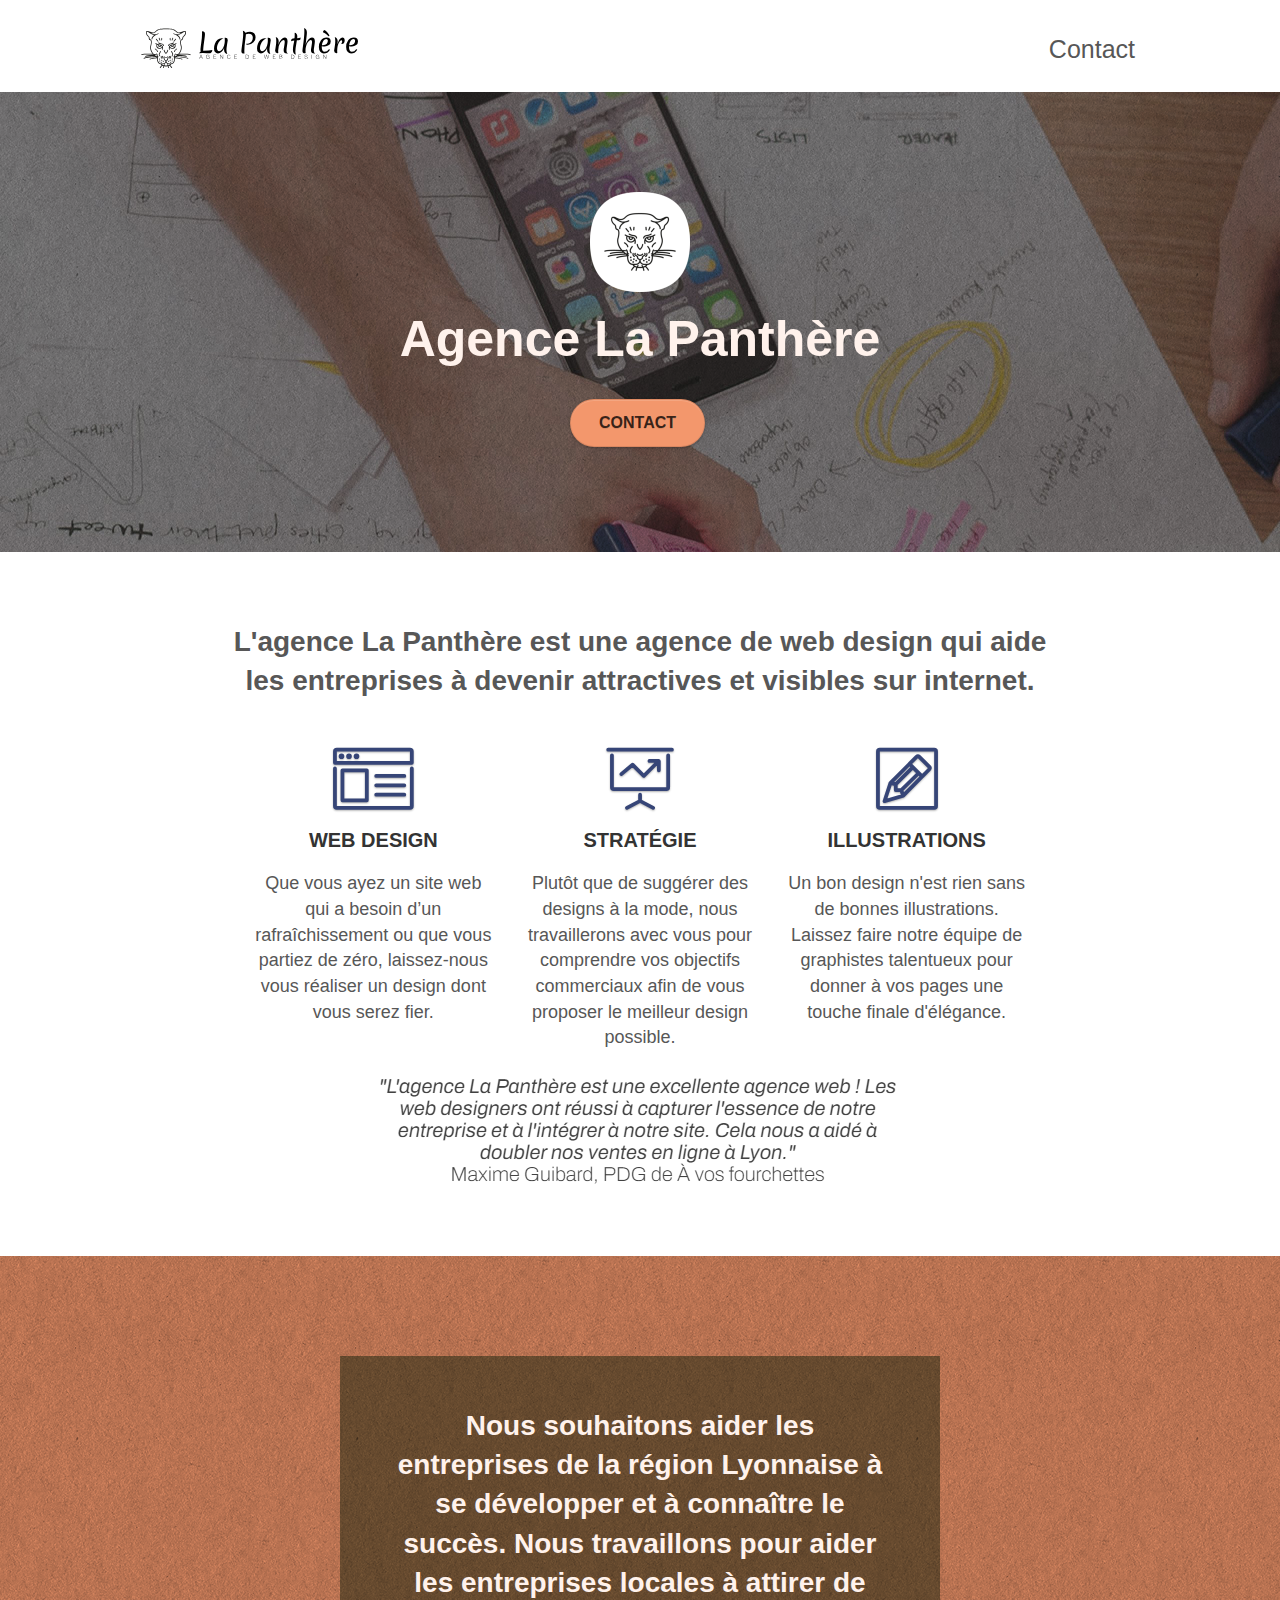
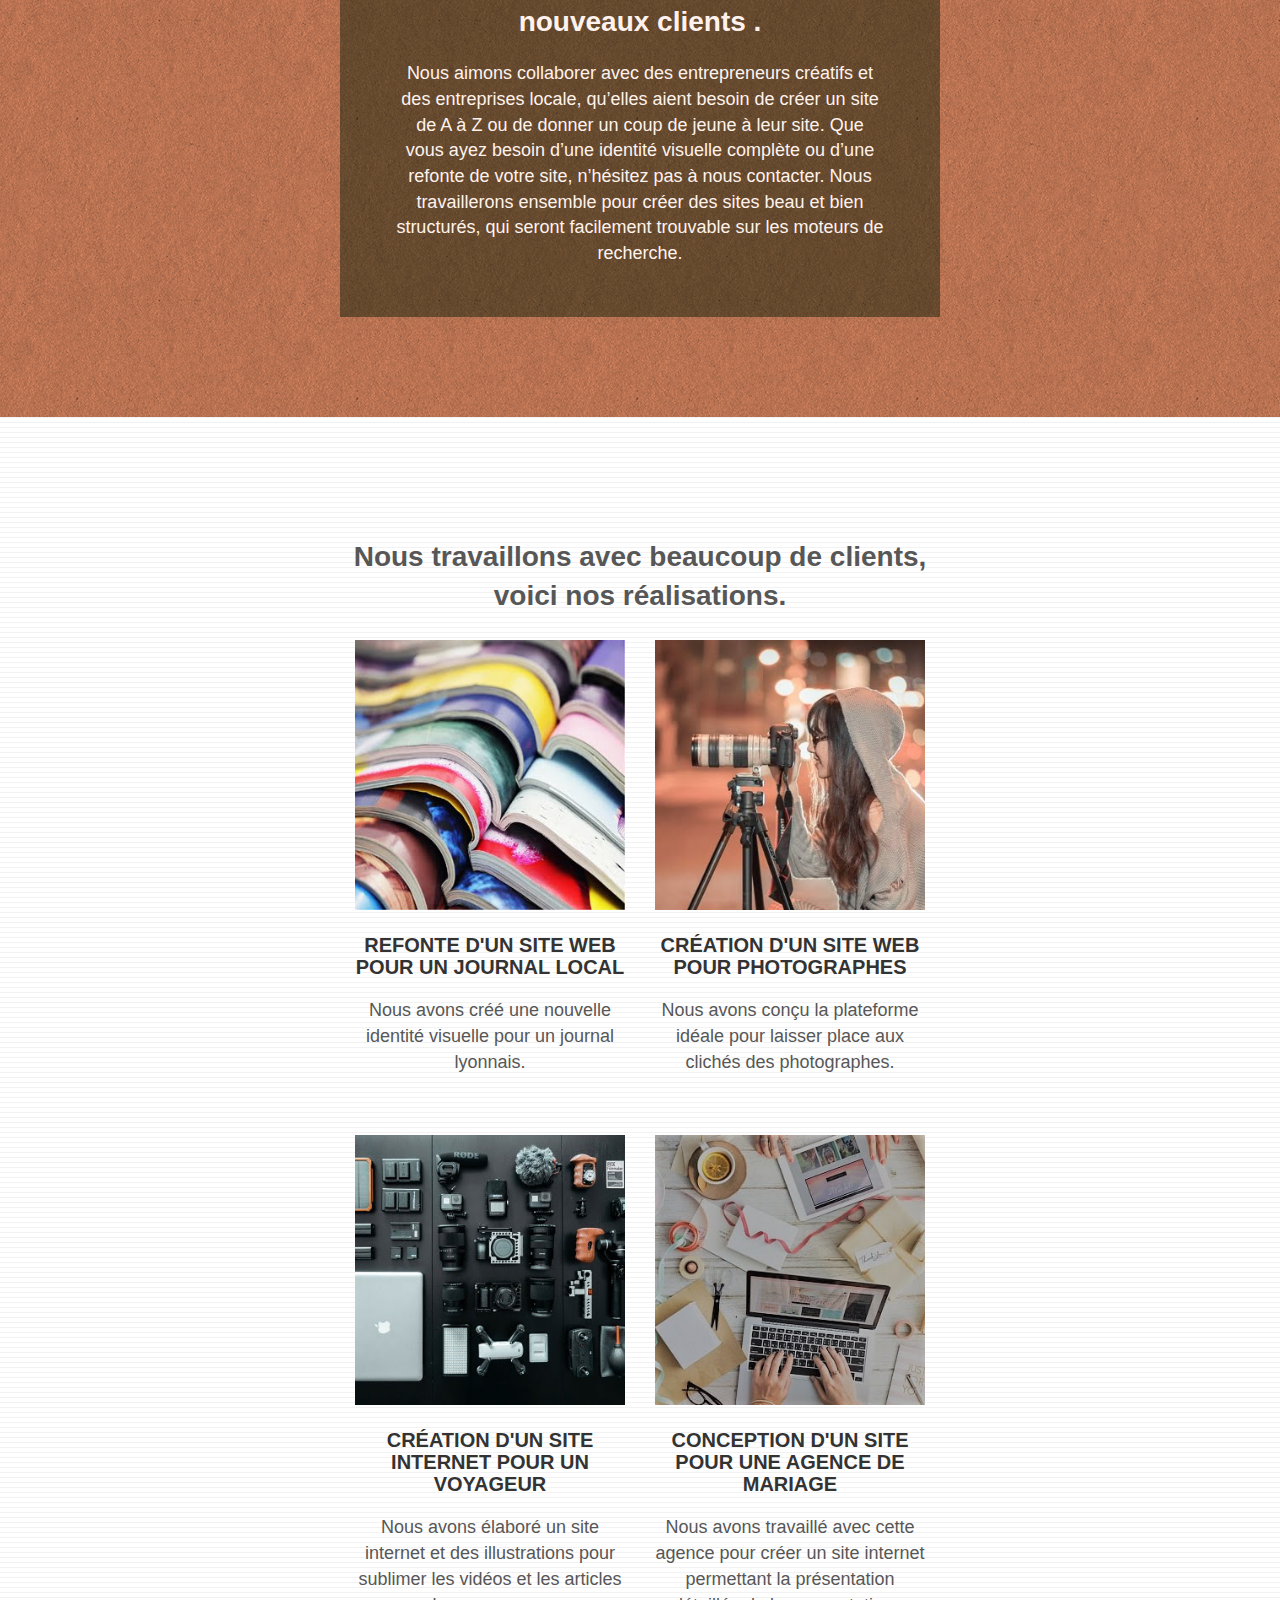
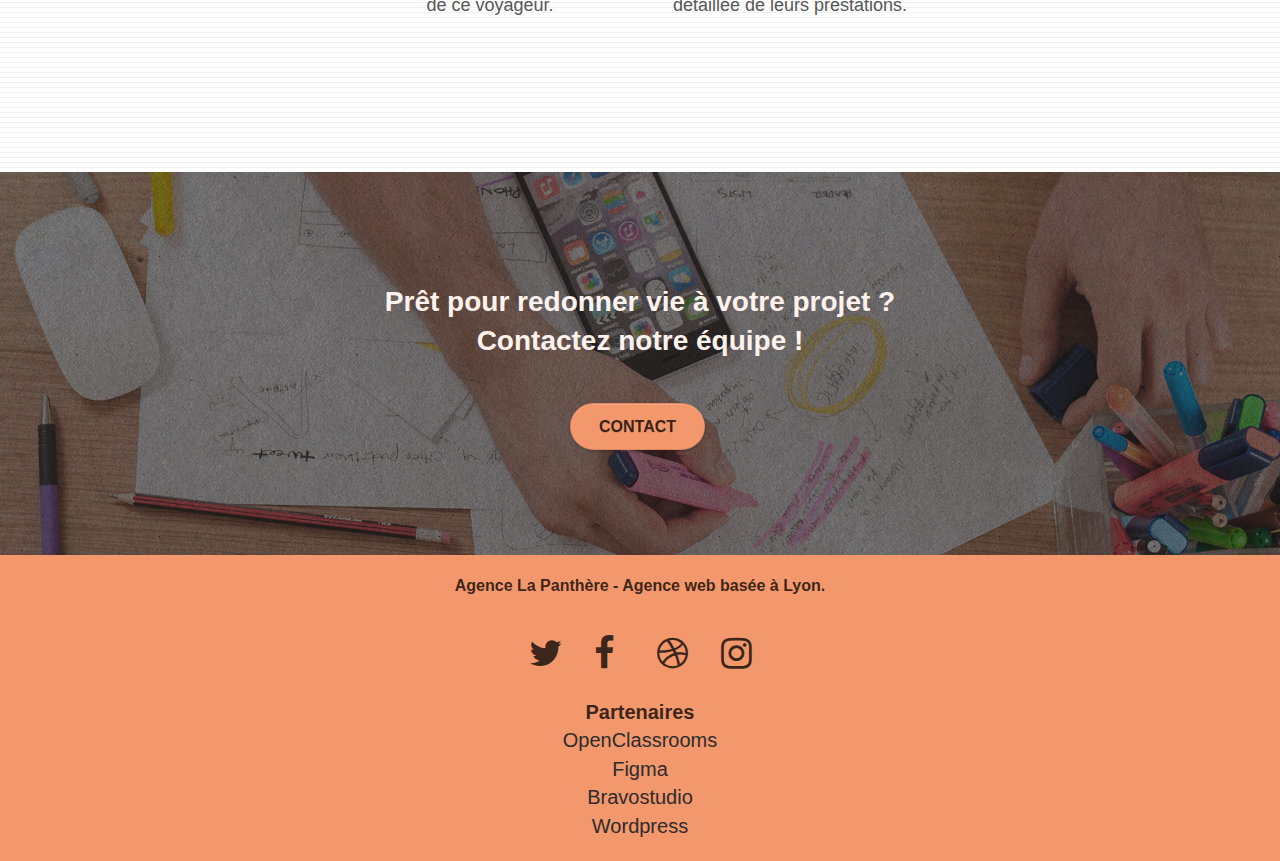
<file: index.html>
<!DOCTYPE html>
<html lang="fr">
    <head>
        <meta charset="utf-8" />
        <meta
            name="description"
            content="L'agence de web design La Panthère propose des stratégies d'optimisation pour devenir attractif et visible sur internet avec des illustrations fait main à couper le souffle. Chaque client est unique, nous proposons donc des prestations faites sur mesure..."
        />
        <meta name="viewport" content="width=device-width, initial-scale=1.0" />

        <link rel="shortcut icon" type="image/png" href="favicon.jpg" />
        <link rel="stylesheet" type="text/css" href="./css/bootstrap.css" />
        <link rel="stylesheet" type="text/css" href="./css/font-awesome.css" />
        <link rel="stylesheet" type="text/css" href="./css/et-line.css" />
        <link rel="stylesheet" type="text/css" href="style.css" />

        <script defer src="./js/jquery-2.1.0.js"></script>
        <script defer src="./js/bootstrap.js"></script>
        <script defer src="./js/blocs.js"></script>
        <script defer src="./js/jquery.touchSwipe.js"></script>
        <script defer src="./js/gmaps.js"></script>

        <title>
            Agence de Web Design pour les entreprises, nos locaux sont à Lyon -
            La Panthère
        </title>
    </head>
    <body class="page-container">
        <ul id="assistance-nav">
            <li><a href="#bloc-2-services">Passer à la présentation</a></li>
            <li><a href="#bloc-3-what-i-do">Ce que nous faisons</a></li>
            <li><a href="#bloc-4-portfolio">Portfolio</a></li>
        </ul>
        <!-- bloc-0-header -->
        <header class="bloc bgc-white l-bloc" id="bloc-0">
            <div class="container bloc-sm">
                <nav class="navbar row">
                    <div class="navbar-header">
                        <a class="navbar-brand" href="index.html"
                            ><img
                                src="img/agence-la-panthere-monochrome.svg"
                                alt="logo agence"
                                height="40"
                        /></a>
                        <button
                            id="nav-toggle"
                            type="button"
                            class="ui-navbar-toggle navbar-toggle"
                            data-toggle="collapse"
                            data-target=".navbar-1"
                        >
                            <span class="sr-only">Toggle navigation</span
                            ><span class="icon-bar"></span
                            ><span class="icon-bar"></span
                            ><span class="icon-bar"></span>
                        </button>
                    </div>
                    <div
                        class="collapse navbar-collapse navbar-1 special-dropdown-nav"
                    >
                        <ul class="site-navigation nav navbar-nav">
                            <li>
                                <a id="nav-contact" href="page2.html"
                                    >Contact</a
                                >
                            </li>
                        </ul>
                    </div>
                </nav>
            </div>
        </header>
        <!-- bloc-0 END -->

        <!-- bloc-1-presentation -->
        <section
            id="bloc-1-hero"
            class="bloc bgc-dark-slate-blue bg-banniere d-bloc bg-t-edge bloc-bg-texture texture-paper b-parallax"
        >
            <div class="container bloc-lg">
                <div class="col-sm-12">
                    <img
                        src="img/logo.png"
                        class="center-block image-resize-mode"
                        width="100"
                        alt="Logo Agence La Panthère"
                    />
                    <h1 class="text-center hero-bloc-text tc-white">
                        Agence La Panthère
                    </h1>
                    <div class="text-center">
                        <a
                            href="page2.html"
                            class="btn btn-lg btn-clean btn-rd cta-hero btn-atomic-tangerine"
                            id="cta-hero"
                            >Contact</a
                        >
                    </div>
                </div>
            </div>
        </section>
        <!-- bloc-1-presentation END -->

        <!-- bloc-2-services -->
        <main class="bloc bgc-white l-bloc" id="bloc-2-services">
            <div class="container bloc-md">
                <div class="col-sm-12 text-center">
                    <h2>
                        L'agence La Panthère est une agence de web design qui
                        aide<br />
                        les entreprises à devenir attractives et visibles sur
                        internet.
                    </h2>
                </div>
                <div class="row voffset-lg med-width-whitespace">
                    <div class="col-sm-4">
                        <div class="text-center">
                            <span
                                class="et-icon-browser sm-shadow icon-dark-slate-blue icons icon-lg"
                            ></span>
                        </div>
                        <h3 class="mg-md text-center">Web design</h3>
                        <p class="text-center">
                            Que vous ayez un site web qui a besoin d&rsquo;un
                            rafraîchissement ou que vous partiez de zéro,
                            laissez-nous vous réaliser un design dont vous serez
                            fier.
                        </p>
                    </div>
                    <div class="col-sm-4">
                        <div class="text-center">
                            <span
                                class="et-icon-presentation sm-shadow icon-dark-slate-blue icons icon-lg"
                            ></span>
                        </div>
                        <h3 class="mg-md text-center">Stratégie</h3>
                        <p class="text-center">
                            Plutôt que de suggérer des designs à la mode, nous
                            travaillerons avec vous pour comprendre vos
                            objectifs commerciaux afin de vous proposer le
                            meilleur design possible.
                        </p>
                    </div>
                    <div class="col-sm-4">
                        <div class="text-center">
                            <span
                                class="et-icon-edit sm-shadow icon-dark-slate-blue icons icon-lg"
                            ></span>
                        </div>
                        <h3 class="mg-md text-center">Illustrations</h3>
                        <p class="text-center">
                            Un bon design n'est rien sans de bonnes
                            illustrations. Laissez faire notre équipe de
                            graphistes talentueux pour donner à vos pages une
                            touche finale d'élégance.
                        </p>
                    </div>
                </div>
                <div class="col-xs-12 col-md-8 col-md-offset-2 text-center">
                    <img
                        class="citation"
                        alt="Citation de Maxime Guibard"
                        src="img/citation.png"
                    />
                </div>
            </div>
        </main>
        <!-- bloc-2-services END -->

        <!-- bloc-3-what-i-do -->
        <section
            class="bloc tc-white bgc-atomic-tangerine bg-presentation d-bloc bloc-bg-texture texture-paper b-parallax"
            id="bloc-3-what-i-do"
        >
            <div class="container bloc-lg">
                <div class="row tight-width-whitespace black-background">
                    <div class="col-sm-12">
                        <h2 class="mg-md text-center tc-white">
                            Nous souhaitons aider les entreprises de la région
                            Lyonnaise à se développer et à connaître le succès.
                            Nous travaillons pour aider les entreprises locales
                            à attirer de nouveaux clients .<br />
                        </h2>
                        <p class="text-center white">
                            Nous aimons collaborer avec des entrepreneurs
                            créatifs et des entreprises locale, qu’elles aient
                            besoin de créer un site de A à Z ou de donner un
                            coup de jeune à leur site. Que vous ayez besoin
                            d’une identité visuelle complète ou d’une refonte de
                            votre site, n’hésitez pas à nous contacter. Nous
                            travaillerons ensemble pour créer des sites beau et
                            bien structurés, qui seront facilement trouvable sur
                            les moteurs de recherche.
                        </p>
                    </div>
                </div>
            </div>
        </section>
        <!-- bloc-3-what-i-do END -->

        <!-- bloc-4-portfolio -->
        <section
            class="bloc bgc-white bg-lines-h2-bg bg-repeat l-bloc"
            id="bloc-4-portfolio"
        >
            <div class="container bloc-lg">
                <div class="col-sm-12 text-center">
                    <h2>
                        Nous travaillons avec beaucoup de clients,<br />
                        voici nos réalisations.
                    </h2>
                </div>
                <div class="row tight-width-whitespace portfolio-row">
                    <div class="col-sm-6">
                        <a
                            href="./img/1.jpg"
                            target="_blank"
                            data-lightbox="img/1.jpg"
                            data-gallery-id="gallery-1"
                            data-caption="Refonte d'un site web pour un journal local"
                            data-frame="snapshot-lb"
                            ><img
                                src="img/1.jpg"
                                alt="Présentation d'une refonte d'un site"
                                class="img-responsive portfolio-thumb"
                        /></a>
                        <h3 class="mg-md text-center">
                            Refonte d'un site web pour un journal local
                        </h3>
                        <p class="text-center">
                            Nous avons créé une nouvelle identité visuelle pour
                            un journal lyonnais.
                        </p>
                    </div>
                    <div class="col-sm-6">
                        <a
                            href="./img/2.jpg"
                            target="_blank"
                            data-lightbox="img/2.jpg"
                            data-gallery-id="gallery-1"
                            data-caption="Création d'un site web pour photographes"
                            data-frame="snapshot-lb"
                            ><img
                                src="img/2.jpg"
                                class="img-responsive portfolio-thumb"
                                alt="Création d'un site web pour photographes"
                        /></a>
                        <h3 class="mg-md text-center">
                            Création d'un site web pour photographes
                        </h3>
                        <p class="text-center">
                            Nous avons conçu la plateforme idéale pour laisser
                            place aux clichés des photographes.
                        </p>
                    </div>
                </div>
                <div class="row tight-width-whitespace portfolio-row">
                    <div class="col-sm-6">
                        <a
                            href="./img/3.jpg"
                            target="_blank"
                            data-lightbox="img/3.jpg"
                            data-gallery-id="gallery-1"
                            data-caption="Création d'un site internet pour un voyageur"
                            data-frame="snapshot-lb"
                            ><img
                                src="img/3.jpg"
                                class="img-responsive portfolio-thumb"
                                alt="Création d'un site web pour voyageur"
                        /></a>
                        <h3 class="mg-md text-center">
                            Création d'un site internet pour un voyageur
                        </h3>
                        <p class="text-center">
                            Nous avons élaboré un site internet et des
                            illustrations pour sublimer les vidéos et les
                            articles de ce voyageur.
                        </p>
                    </div>
                    <div class="col-sm-6">
                        <a
                            href="./img/4.jpg"
                            target="_blank"
                            data-lightbox="img/4.jpg"
                            data-gallery-id="gallery-1"
                            data-caption="Conception d'un site pour une agence de mariage"
                            data-frame="snapshot-lb"
                            ><img
                                src="img/4.jpg"
                                class="img-responsive portfolio-thumb"
                                alt="Création d'un site web pour agence de mariage"
                        /></a>
                        <h3 class="mg-md text-center">
                            Conception d'un site pour une agence de mariage
                        </h3>
                        <p class="text-center">
                            Nous avons travaillé avec cette agence pour créer un
                            site internet permettant la présentation détaillée
                            de leurs prestations.
                        </p>
                    </div>
                </div>
            </div>
        </section>
        <!-- bloc-4-portfolio END -->

        <!-- bloc-5-cta -->
        <section
            class="bloc bgc-dark-slate-blue bg-banniere d-bloc bloc-bg-texture texture-paper"
            id="bloc-5-cta"
        >
            <div class="container bloc-lg">
                <h2 id="last-h2-index" class="mg-md text-center tc-white">
                    Prêt pour redonner vie à votre projet ?<br />Contactez notre
                    équipe !
                </h2>
                <div class="col-sm-12 text-center">
                    <a
                        href="page2.html"
                        class="btn btn-atomic-tangerine btn-clean btn-rd btn-lg cta-hero"
                        >Contact</a
                    >
                </div>
            </div>
        </section>
        <!-- bloc-5-cta END -->

        <!-- Footer - bloc-8 -->
        <footer class="bloc bgc-atomic-tangerine d-bloc">
            <div id="footer" class="container bloc-sm">
                <p class="text-center white footer__p">
                    Agence La Panthère - Agence web basée à Lyon.<br />
                </p>
                <div id="container-social" class="row row-no-gutters social">
                    <div class="col-sm-3">
                        <div class="text-center">
                            <a class="social" href="https://twitter.com/"
                                ><span class="fa fa-twitter icon-md"></span
                            ></a>
                        </div>
                    </div>
                    <div class="col-sm-3">
                        <div class="text-center">
                            <a class="social" href="https://facebook.com/"
                                ><span class="fa fa-facebook icon-md"></span
                            ></a>
                        </div>
                    </div>
                    <div class="col-sm-3">
                        <div class="text-center">
                            <a class="social" href="https://dribbble.com/"
                                ><span class="fa fa-dribbble icon-md"></span
                            ></a>
                        </div>
                    </div>
                    <div class="col-sm-3">
                        <div class="text-center">
                            <a class="social" href="https://instagram.com/"
                                ><span class="fa fa-instagram icon-md"></span
                            ></a>
                        </div>
                    </div>
                </div>
                <div class="col-sm-4">
                    <span>Partenaires</span>
                    <ul>
                        <li>
                            <a href="https://openclassrooms.com"
                                >OpenClassrooms</a
                            >
                        </li>
                        <li>
                            <a href="https://figma.com">Figma</a>
                        </li>
                        <li>
                            <a href="https://www.bravostudio.app/"
                                >Bravostudio</a
                            >
                        </li>
                        <li>
                            <a href="https://wordpress.com/fr/">Wordpress</a>
                        </li>
                    </ul>
                </div>
            </div>
        </footer>
        <!-- Footer - bloc-8 END -->
    </body>
</html>
</file>
<file: css/et-line.css>
@font-face {
    font-family: et-line;
    src: url(../fonts/et-line.eot);
    src: url(../fonts/et-line.eot?#iefix) format('embedded-opentype'), url(../fonts/et-line.woff) format('woff'), url(../fonts/et-line.ttf) format('truetype'), url(../fonts/et-line.svg#et-line) format('svg');
    font-weight: 400;
    font-style: normal
}

.et-icon-adjustments,
.et-icon-alarmclock,
.et-icon-anchor,
.et-icon-aperture,
.et-icon-attachment,
.et-icon-bargraph,
.et-icon-basket,
.et-icon-beaker,
.et-icon-bike,
.et-icon-book-open,
.et-icon-briefcase,
.et-icon-browser,
.et-icon-calendar,
.et-icon-camera,
.et-icon-caution,
.et-icon-chat,
.et-icon-circle-compass,
.et-icon-clipboard,
.et-icon-clock,
.et-icon-cloud,
.et-icon-compass,
.et-icon-desktop,
.et-icon-dial,
.et-icon-document,
.et-icon-documents,
.et-icon-download,
.et-icon-dribbble,
.et-icon-edit,
.et-icon-envelope,
.et-icon-expand,
.et-icon-facebook,
.et-icon-flag,
.et-icon-focus,
.et-icon-gears,
.et-icon-genius,
.et-icon-gift,
.et-icon-global,
.et-icon-globe,
.et-icon-googleplus,
.et-icon-grid,
.et-icon-happy,
.et-icon-hazardous,
.et-icon-heart,
.et-icon-hotairballoon,
.et-icon-hourglass,
.et-icon-key,
.et-icon-laptop,
.et-icon-layers,
.et-icon-lifesaver,
.et-icon-lightbulb,
.et-icon-linegraph,
.et-icon-linkedin,
.et-icon-lock,
.et-icon-magnifying-glass,
.et-icon-map,
.et-icon-map-pin,
.et-icon-megaphone,
.et-icon-mic,
.et-icon-mobile,
.et-icon-newspaper,
.et-icon-notebook,
.et-icon-paintbrush,
.et-icon-paperclip,
.et-icon-pencil,
.et-icon-phone,
.et-icon-picture,
.et-icon-pictures,
.et-icon-piechart,
.et-icon-presentation,
.et-icon-pricetags,
.et-icon-printer,
.et-icon-profile-female,
.et-icon-profile-male,
.et-icon-puzzle,
.et-icon-quote,
.et-icon-recycle,
.et-icon-refresh,
.et-icon-ribbon,
.et-icon-rss,
.et-icon-sad,
.et-icon-scissors,
.et-icon-scope,
.et-icon-search,
.et-icon-shield,
.et-icon-speedometer,
.et-icon-strategy,
.et-icon-streetsign,
.et-icon-tablet,
.et-icon-target,
.et-icon-telescope,
.et-icon-toolbox,
.et-icon-tools,
.et-icon-tools-2,
.et-icon-trophy,
.et-icon-tumblr,
.et-icon-twitter,
.et-icon-upload,
.et-icon-video,
.et-icon-wallet,
.et-icon-wine {
    font-family: et-line;
    speak: none;
    font-style: normal;
    font-weight: 400;
    font-variant: normal;
    text-transform: none;
    line-height: 1;
    -webkit-font-smoothing: antialiased;
    -moz-osx-font-smoothing: grayscale;
    display: inline-block
}

.et-icon-mobile:before {
    content: "\e000"
}

.et-icon-laptop:before {
    content: "\e001"
}

.et-icon-desktop:before {
    content: "\e002"
}

.et-icon-tablet:before {
    content: "\e003"
}

.et-icon-phone:before {
    content: "\e004"
}

.et-icon-document:before {
    content: "\e005"
}

.et-icon-documents:before {
    content: "\e006"
}

.et-icon-search:before {
    content: "\e007"
}

.et-icon-clipboard:before {
    content: "\e008"
}

.et-icon-newspaper:before {
    content: "\e009"
}

.et-icon-notebook:before {
    content: "\e00a"
}

.et-icon-book-open:before {
    content: "\e00b"
}

.et-icon-browser:before {
    content: "\e00c"
}

.et-icon-calendar:before {
    content: "\e00d"
}

.et-icon-presentation:before {
    content: "\e00e"
}

.et-icon-picture:before {
    content: "\e00f"
}

.et-icon-pictures:before {
    content: "\e010"
}

.et-icon-video:before {
    content: "\e011"
}

.et-icon-camera:before {
    content: "\e012"
}

.et-icon-printer:before {
    content: "\e013"
}

.et-icon-toolbox:before {
    content: "\e014"
}

.et-icon-briefcase:before {
    content: "\e015"
}

.et-icon-wallet:before {
    content: "\e016"
}

.et-icon-gift:before {
    content: "\e017"
}

.et-icon-bargraph:before {
    content: "\e018"
}

.et-icon-grid:before {
    content: "\e019"
}

.et-icon-expand:before {
    content: "\e01a"
}

.et-icon-focus:before {
    content: "\e01b"
}

.et-icon-edit:before {
    content: "\e01c"
}

.et-icon-adjustments:before {
    content: "\e01d"
}

.et-icon-ribbon:before {
    content: "\e01e"
}

.et-icon-hourglass:before {
    content: "\e01f"
}

.et-icon-lock:before {
    content: "\e020"
}

.et-icon-megaphone:before {
    content: "\e021"
}

.et-icon-shield:before {
    content: "\e022"
}

.et-icon-trophy:before {
    content: "\e023"
}

.et-icon-flag:before {
    content: "\e024"
}

.et-icon-map:before {
    content: "\e025"
}

.et-icon-puzzle:before {
    content: "\e026"
}

.et-icon-basket:before {
    content: "\e027"
}

.et-icon-envelope:before {
    content: "\e028"
}

.et-icon-streetsign:before {
    content: "\e029"
}

.et-icon-telescope:before {
    content: "\e02a"
}

.et-icon-gears:before {
    content: "\e02b"
}

.et-icon-key:before {
    content: "\e02c"
}

.et-icon-paperclip:before {
    content: "\e02d"
}

.et-icon-attachment:before {
    content: "\e02e"
}

.et-icon-pricetags:before {
    content: "\e02f"
}

.et-icon-lightbulb:before {
    content: "\e030"
}

.et-icon-layers:before {
    content: "\e031"
}

.et-icon-pencil:before {
    content: "\e032"
}

.et-icon-tools:before {
    content: "\e033"
}

.et-icon-tools-2:before {
    content: "\e034"
}

.et-icon-scissors:before {
    content: "\e035"
}

.et-icon-paintbrush:before {
    content: "\e036"
}

.et-icon-magnifying-glass:before {
    content: "\e037"
}

.et-icon-circle-compass:before {
    content: "\e038"
}

.et-icon-linegraph:before {
    content: "\e039"
}

.et-icon-mic:before {
    content: "\e03a"
}

.et-icon-strategy:before {
    content: "\e03b"
}

.et-icon-beaker:before {
    content: "\e03c"
}

.et-icon-caution:before {
    content: "\e03d"
}

.et-icon-recycle:before {
    content: "\e03e"
}

.et-icon-anchor:before {
    content: "\e03f"
}

.et-icon-profile-male:before {
    content: "\e040"
}

.et-icon-profile-female:before {
    content: "\e041"
}

.et-icon-bike:before {
    content: "\e042"
}

.et-icon-wine:before {
    content: "\e043"
}

.et-icon-hotairballoon:before {
    content: "\e044"
}

.et-icon-globe:before {
    content: "\e045"
}

.et-icon-genius:before {
    content: "\e046"
}

.et-icon-map-pin:before {
    content: "\e047"
}

.et-icon-dial:before {
    content: "\e048"
}

.et-icon-chat:before {
    content: "\e049"
}

.et-icon-heart:before {
    content: "\e04a"
}

.et-icon-cloud:before {
    content: "\e04b"
}

.et-icon-upload:before {
    content: "\e04c"
}

.et-icon-download:before {
    content: "\e04d"
}

.et-icon-target:before {
    content: "\e04e"
}

.et-icon-hazardous:before {
    content: "\e04f"
}

.et-icon-piechart:before {
    content: "\e050"
}

.et-icon-speedometer:before {
    content: "\e051"
}

.et-icon-global:before {
    content: "\e052"
}

.et-icon-compass:before {
    content: "\e053"
}

.et-icon-lifesaver:before {
    content: "\e054"
}

.et-icon-clock:before {
    content: "\e055"
}

.et-icon-aperture:before {
    content: "\e056"
}

.et-icon-quote:before {
    content: "\e057"
}

.et-icon-scope:before {
    content: "\e058"
}

.et-icon-alarmclock:before {
    content: "\e059"
}

.et-icon-refresh:before {
    content: "\e05a"
}

.et-icon-happy:before {
    content: "\e05b"
}

.et-icon-sad:before {
    content: "\e05c"
}

.et-icon-facebook:before {
    content: "\e05d"
}

.et-icon-twitter:before {
    content: "\e05e"
}

.et-icon-googleplus:before {
    content: "\e05f"
}

.et-icon-rss:before {
    content: "\e060"
}

.et-icon-tumblr:before {
    content: "\e061"
}

.et-icon-linkedin:before {
    content: "\e062"
}

.et-icon-dribbble:before {
    content: "\e063"
}
</file>
<file: style.css>
body {
    margin: 0;
    padding: 0;
    background: #fff;
    overflow-x: hidden;
    -webkit-font-smoothing: antialiased;
    -moz-osx-font-smoothing: grayscale;
}
a {
    text-decoration: none;
    color: #575757;
}
ul {
    list-style-type: none;
}
a,
button {
    transition: all 0.3s ease-in-out;
    /* outline: none !important; */
}
a:focus,
button:focus {
    transition: all 0.3s ease-in-out;
    /* outline: none !important; */
    outline: 5px solid black;
}
a:hover {
    text-decoration: none;
    cursor: pointer;
}

#page-loading-blocs-notifaction {
    position: fixed;
    top: 0;
    bottom: 0;
    width: 100%;
    z-index: 100000;
    background: #ffffff url("img/pageload-spinner.gif") no-repeat center center;
}

.bloc {
    width: 100%;
    clear: both;
    background: 50% 50% no-repeat;
    padding: 0 50px;
    -webkit-background-size: cover;
    -moz-background-size: cover;
    -o-background-size: cover;
    background-size: cover;
    position: relative;
}

.bloc .container {
    padding-left: 0;
    padding-right: 0;
}

.bloc-lg {
    padding: 100px 50px;
}

.bloc-md {
    padding: 50px;
}

.bloc-sm {
    padding: 20px 50px;
}

.bg-center,
.bg-l-edge,
.bg-r-edge,
.bg-t-edge,
.bg-b-edge,
.bg-tl-edge,
.bg-bl-edge,
.bg-tr-edge,
.bg-br-edge,
.bg-repeat {
    -webkit-background-size: auto !important;
    -moz-background-size: auto !important;
    -o-background-size: auto !important;
    background-size: auto !important;
}

.bg-repeat {
    background: repeat;
}

.bg-t-edge {
    background: top no-repeat;
}

.bloc-bg-texture::before {
    content: "";
    background-size: 2px 2px;
    position: absolute;
    top: 0;
    bottom: 0;
    left: 0;
    right: 0;
}

.texture-paper::before {
    background: url("img/texture-paper.png");
    background-size: 280px 280px;
}

.b-parallax {
    background-attachment: fixed;
}

.d-bloc {
    color: rgba(255, 255, 255, 0.7);
}

.d-bloc button:hover {
    color: rgba(255, 255, 255, 0.9);
}

.d-bloc .icon-round,
.d-bloc .icon-square,
.d-bloc .icon-rounded,
.d-bloc .icon-semi-rounded-a,
.d-bloc .icon-semi-rounded-b {
    border-color: rgba(255, 255, 255, 0.9);
}

.d-bloc .divider-h span {
    border-color: rgba(255, 255, 255, 0.2);
}

.d-bloc .a-btn,
.d-bloc .navbar a,
.d-bloc .navbar-brand,
.d-bloc a .icon-sm,
.d-bloc a .icon-md,
.d-bloc a .icon-lg,
.d-bloc a .icon-xl,
.d-bloc h1 a,
.d-bloc h2 a,
.d-bloc h3 a,
.d-bloc h4 a,
.d-bloc h5 a,
.d-bloc h6 a,
.d-bloc p a {
    color: rgba(255, 255, 255, 0.6);
}

.d-bloc .a-btn:hover,
.d-bloc .navbar a:hover,
.d-bloc .navbar-brand:hover,
.d-bloc a:hover .icon-sm,
.d-bloc a:hover .icon-md,
.d-bloc a:hover .icon-lg,
.d-bloc a:hover .icon-xl,
.d-bloc h1 a:hover,
.d-bloc h2 a:hover,
.d-bloc h3 a:hover,
.d-bloc h4 a:hover,
.d-bloc h5 a:hover,
.d-bloc h6 a:hover,
.d-bloc p a:hover {
    color: rgba(255, 255, 255, 1);
}

.d-bloc .navbar-toggle .icon-bar {
    background: rgba(255, 255, 255, 1);
}

.d-bloc .btn-wire,
.d-bloc .btn-wire:hover {
    color: rgba(255, 255, 255, 1);
    border-color: rgba(255, 255, 255, 1);
}

.d-bloc .panel {
    color: rgba(0, 0, 0, 0.5);
}

.d-bloc .panel button:hover {
    color: rgba(0, 0, 0, 0.7);
}

.d-bloc .panel icon {
    border-color: rgba(0, 0, 0, 0.7);
}

.d-bloc .panel .divider-h span {
    border-color: rgba(0, 0, 0, 0.1);
}

.d-bloc .panel .a-btn {
    color: rgba(0, 0, 0, 0.6);
}

.d-bloc .panel .a-btn:hover {
    color: rgba(0, 0, 0, 1);
}

.d-bloc .panel .btn-wire,
.d-bloc .panel .btn-wire:hover {
    color: rgba(0, 0, 0, 0.7);
    border-color: rgba(0, 0, 0, 0.3);
}

.d-bloc .panel,
.l-bloc {
    color: rgba(0, 0, 0, 0.5);
}

.d-bloc .panel button:hover,
.l-bloc button:hover {
    color: rgba(0, 0, 0, 0.7);
}

.l-bloc .icon-round,
.l-bloc .icon-square,
.l-bloc .icon-rounded,
.l-bloc .icon-semi-rounded-a,
.l-bloc .icon-semi-rounded-b {
    border-color: rgba(0, 0, 0, 0.7);
}

.d-bloc .panel .divider-h span,
.l-bloc .divider-h span {
    border-color: rgba(0, 0, 0, 0.1);
}

.d-bloc .panel .a-btn,
.l-bloc .a-btn,
.l-bloc .navbar a,
.l-bloc .navbar-brand,
.l-bloc a .icon-sm,
.l-bloc a .icon-md,
.l-bloc a .icon-lg,
.l-bloc a .icon-xl,
.l-bloc h1 a,
.l-bloc h2 a,
.l-bloc h3 a,
.l-bloc h4 a,
.l-bloc h5 a,
.l-bloc h6 a,
.l-bloc p a {
    color: rgba(0, 0, 0, 0.6);
}

.d-bloc .panel .a-btn:hover,
.l-bloc .a-btn:hover,
.l-bloc .navbar a:hover,
.l-bloc .navbar-brand:hover,
.l-bloc a:hover .icon-sm,
.l-bloc a:hover .icon-md,
.l-bloc a:hover .icon-lg,
.l-bloc a:hover .icon-xl,
.l-bloc h1 a:hover,
.l-bloc h2 a:hover,
.l-bloc h3 a:hover,
.l-bloc h4 a:hover,
.l-bloc h5 a:hover,
.l-bloc h6 a:hover,
.l-bloc p a:hover {
    color: rgba(0, 0, 0, 1);
}

.l-bloc .navbar-toggle .icon-bar {
    color: rgba(0, 0, 0, 0.6);
}

.d-bloc .panel .btn-wire,
.d-bloc .panel .btn-wire:hover,
.l-bloc .btn-wire,
.l-bloc .btn-wire:hover {
    color: rgba(0, 0, 0, 0.7);
    border-color: rgba(0, 0, 0, 0.3);
}

.voffset {
    margin-top: 30px;
}

.voffset-lg {
    margin-top: 80px;
}

.row-no-gutters {
    margin-right: 0;
    margin-left: 0;
}

.row.row-no-gutters > [class^="col-"],
.row.row-no-gutters > [class*=" col-"] {
    padding-right: 0;
    padding-left: 0;
}

#bloc-1-hero h1 {
    font-size: 50px;
    font-weight: 600;
}

.navbar {
    margin-bottom: 0;
    z-index: 1;
}

.navbar-brand {
    height: auto;
    padding: 3px 15px;
    font-size: 25px;
    font-weight: normal;
    font-weight: 600;
    line-height: 44px;
}

.navbar-brand img {
    width: auto;
    height: 40px;
    max-height: 200px;
    margin: 0 5px 0 0;
    display: inline;
}

.navbar-brand img[src$="svg"] {
    min-width: 100px;
}

.nav-center .navbar-brand img {
    margin: 0;
}

.navbar .nav {
    padding-top: 2px;
    margin-right: -16px;
    float: right;
    z-index: 1;
}

.nav > li {
    float: left;
    margin-top: 4px;
    font-size: 16px;
}

.navbar-nav .open .dropdown-menu > li > a {
    text-align: inherit;
}

.nav > li a:hover,
.nav > li a:focus {
    background: transparent;
}

.navbar-toggle {
    margin: 10px 10px 0 0;
    border: 0px;
}

.navbar-toggle:hover {
    background: transparent !important;
}

.navbar-toggle .icon-bar {
    background-color: rgba(0, 0, 0, 0.5);
    width: 26px;
}

.nav-invert .navbar .nav {
    float: left;
}

.nav-invert .navbar-header,
.nav-invert .navbar-brand {
    float: right;
    position: relative;
    z-index: 2;
}

@media (min-width: 768px) {
    .site-navigation {
        position: absolute;
        top: 50%;
        right: 20px;
        transform: translate(0, -50%);
        -webkit-transform: translateY(-50%);
    }
    .nav > li .dropdown-menu a,
    .nav > li .dropdown-menu a:hover {
        color: #484848;
    }
    .nav-invert .site-navigation {
        left: 0;
        right: 0;
    }
    .nav-center {
        text-align: center;
    }
    .nav-center .navbar-header {
        width: 100%;
    }
    .nav-center .navbar-header,
    .nav-center .navbar-brand,
    .nav-center .nav > li {
        float: none;
        display: inline-block;
    }
    .nav-center .site-navigation {
        position: relative;
        width: 100%;
        right: 0;
        margin-right: 0px;
        margin-top: 20px;
    }
    .nav-center.mini-nav .navbar-toggle {
        float: none;
        margin: 10px auto 0;
    }
}

.nav > li > .dropdown a {
    background: none !important;
    display: block;
    padding: 14px 15px;
}

nav .caret {
    margin: 0 5px;
}

.dropdown-menu .dropdown-menu {
    top: -8px;
    left: 100%;
}

.dropdown-menu .dropmenu-flow-right {
    top: 100%;
    left: 0;
    margin-left: -1px;
    border-top-left-radius: 0;
    border-top-right-radius: 0;
}

.dropdown-menu .dropdown span {
    border: 4px solid black;
    border-top-color: transparent;
    border-right-color: transparent;
    border-bottom-color: transparent;
    margin: 6px -5px 0 0 !important;
    float: right;
}

.mg-md {
    margin-top: 10px;
    margin-bottom: 20px;
}

.mg-lg {
    margin-top: 10px;
    margin-bottom: 40px;
}

.btn {
    margin: 0 5px 5px 0;
}

.btn.pull-right {
    margin: 0 0 5px 5px;
}

.btn-d,
.btn-d:hover,
.btn-d:focus {
    color: #fff;
    background: rgba(0, 0, 0, 0.3);
}

button {
    outline: none !important;
}

.btn-rd {
    border-radius: 40px;
}

.btn-clean {
    border: 1px solid rgba(0, 0, 0, 0.08);
    border-bottom-color: rgba(0, 0, 0, 0.1);
    text-shadow: 0 1px 0 rgba(0, 0, 1, 0.1);
    box-shadow: 0 1px 3px rgba(0, 0, 1, 0.25),
        inset 0 1px 0 0 rgba(255, 255, 255, 0.15);
}

.icon-md {
    font-size: 30px !important;
}

.icon-lg {
    font-size: 60px !important;
}

.sm-shadow {
    text-shadow: 0 1px 2px rgba(0, 0, 0, 0.3);
}

.panel-sq,
.panel-sq .panel-heading,
.panel-sq .panel-footer {
    border-radius: 0;
}

.panel-rd {
    border-radius: 30px;
}

.panel-rd .panel-heading {
    border-radius: 29px 29px 0 0;
}

.panel-rd .panel-footer {
    border-radius: 0 0 29px 29px;
}

.form-control {
    border-color: rgba(0, 0, 0, 0.1);
    box-shadow: none;
}

.scrollToTop {
    width: 40px;
    height: 40px;
    position: fixed;
    bottom: 20px;
    right: 20px;
    opacity: 0;
    z-index: 500;
    transition: all 0.3s ease-in-out;
}

.scrollToTop span {
    margin-top: 6px;
}

.showScrollTop {
    font-size: 14px;
    opacity: 1;
}

a[data-lightbox] {
    position: relative;
    display: block;
    text-align: center;
}

a[data-lightbox]:hover::before {
    content: "+";
    font-family: "HelveticaNeue-Light", "Helvetica Neue Light", "Helvetica Neue",
        Helvetica, Arial;
    font-size: 32px;
    width: 50px;
    height: 50px;
    margin-left: -25px;
    border-radius: 50%;
    background: rgba(0, 0, 0, 0.6);
    color: #fff;
    font-weight: 100;
    z-index: 1;
    position: absolute;
    top: 50%;
    transform: translateY(-50%);
    -webkit-transform: translateY(-50%);
}

a[data-lightbox]:hover img {
    opacity: 0.6;
    -webkit-animation-fill-mode: none;
    animation-fill-mode: none;
}

#lightbox-modal {
    display: flex;
    align-items: center;
}

#lightbox-modal .modal-dialog {
    width: 90%;
    max-width: 900px;
    margin: 0 auto 0;
}

#lightbox-modal .modal-dialog img {
    max-height: 90vh;
    margin: 0 auto;
}

.lightbox-caption {
    padding: 20px;
    color: #fff;
    background: rgba(0, 0, 0, 0.5);
    position: absolute;
    left: 15px;
    right: 15px;
    bottom: 5px;
}

.close-lightbox {
    color: #fff;
    font-size: 30px;
    position: absolute;
    top: 20px;
    right: 20px;
    z-index: 20;
    background: rgba(0, 0, 0, 0.5);
    border: none;
    line-height: 30px;
    padding: 0 9px 5px;
    opacity: 0.3;
}

.close-lightbox:hover,
.next-lightbox:hover,
.prev-lightbox:hover {
    opacity: 1;
    color: #fff;
}

.next-lightbox,
.prev-lightbox {
    font-size: 20px;
    color: rgba(255, 255, 255, 0.9);
    background: rgba(0, 0, 0, 0.5);
    transition: all 0.2s ease-in-out;
    position: absolute;
    top: 45%;
    z-index: 1;
    opacity: 0.4;
}

.next-lightbox {
    padding: 6px 8px 1px 13px;
    right: 25px;
}

.prev-lightbox {
    padding: 6px 13px 1px 10px;
    left: 25px;
}

.snapshot-lb .modal-body {
    padding-bottom: 45px;
}

.snapshot-lb .lightbox-caption {
    padding: 0;
    color: rgba(0, 0, 0, 0.5);
    background: none;
}

h1,
h2,
h3,
h4,
h5,
h6,
p,
label,
.btn,
a {
    font-family: "helvetica";
    font-weight: 400;
    color: #575757 !important;
}
.container {
    max-width: 1000px;
}

.hero-bloc-text {
    font-size: 38px;
}

.hero-bloc-text-sub {
    font-size: 36px;
}

.statement-bloc-text {
    line-height: 26px;
    font-style: italic;
    font-size: 20px;
    text-align: center;
    font-weight: lighter;
    max-width: 520px;
    margin: auto auto auto auto;
}

p {
    font-size: 18px;
}

.tight-width-whitespace {
    max-width: 600px;
    margin: auto auto auto auto;
}

.h1 {
    font-size: 20px;
    font-family: "Open Sans";
}

.cta-hero {
    margin-top: 22px;
    color: #ffffff !important;
    text-transform: uppercase;
    padding: 12px 28px 12px 28px;
    font-size: 16px;
    font-weight: 700;
}

.social {
    display: flex;
    justify-content: space-between;
    max-width: 400px;
}
.social span {
    transform: scale(1.2);
    color: rgba(0, 0, 0, 0.774) !important;
}
.social span:hover {
    transform: scale(2);
    text-decoration: underline white;
}
h2 {
    font-size: 28px;
    font-weight: 600;
    line-height: 1.4em;
    margin-bottom: 25px;
}

h3 {
    font-size: 20px;
    text-transform: uppercase;
    font-weight: 700;
    color: #333333 !important;
}

.med-width-whitespace {
    max-width: 800px;
    margin: auto auto auto auto;
    box-shadow: 0px 0px 0px #000000;
}

h1 {
    color: #333333 !important;
}

h4 {
    color: #333333 !important;
}

.icons {
    margin-bottom: 14px;
    margin-top: 24px;
}

.white {
    color: #fff2ec !important;
    font-size: 18px;
}

.portfolio-thumb {
    margin-bottom: 24px;
}

.portfolio-row {
    margin-bottom: 44px;
    margin-top: 50px;
}

.avatar {
    box-shadow: 0px 4px 9px rgba(0, 0, 0, 0.3);
}

.black-background {
    background-color: rgba(88, 76, 43, 0.7);
    padding: 40px 40px 40px 40px;
}

.bold-link {
    font-weight: 900;
    text-decoration: underline !important;
}

.bgc-white {
    background-color: #ffffff;
}

.bgc-dark-slate-blue {
    background-color: #364577;
}

.bgc-atomic-tangerine {
    background-color: #f3976c;
}

.tc-white {
    /* color: #f3976c !important; */
    color: #fff2ec !important;
}

.btn-atomic-tangerine {
    background: #f3976c;
    color: rgba(0, 0, 0, 0.774) !important;
}

.btn-atomic-tangerine:hover {
    background: #c25b2be7 !important;
    color: #ffffff !important;
}

.ltc-white {
    color: #ffffff !important;
}

.ltc-white:hover {
    color: #cccccc !important;
}

.ltc-atomic-tangerine {
    color: #f3976c !important;
}

.ltc-atomic-tangerine:hover {
    color: #c27956 !important;
}

.icon-dark-slate-blue {
    color: #364577 !important;
    border-color: #364577 !important;
}

.bg-dots-bg {
    background-image: url("img/dots-bg.png");
}

.bg-lines-h2-bg {
    background-image: url("img/lines-h2-bg.png");
}

.bg-banniere {
    background-image: url("img/agence-la-panthere.jpg");
}

.bg-presentation {
    background-image: url("img/image-de-presentation.jpg");
}

@media (max-width: 1024px) {
    .bloc {
        padding-left: 20px;
        padding-right: 20px;
    }
    .bloc.full-width-bloc,
    .bloc-tile-2.full-width-bloc .container,
    .bloc-tile-3.full-width-bloc .container,
    .bloc-tile-4.full-width-bloc .container {
        padding-left: 0;
        padding-right: 0;
    }
}

@media (max-width: 992px) and (min-width: 768px) {
    .navbar .nav {
        max-width: 80%;
    }
    .nav-center.navbar .nav {
        max-width: 100%;
    }
}

/* @media only screen and (min-device-width: 768px) and (max-device-width: 1024px) and (orientation: landscape) {
    .b-parallax {
        background-attachment: scroll;
    }
} */

/* @media only screen and (min-device-width: 1024px) and (max-device-width: 1366px) and (-webkit-min-device-pixel-ratio: 1.5) {
    .b-parallax {
        background-attachment: scroll;
    }
} */

@media (max-width: 991px) {
    .container {
        width: 100%;
    }
    .b-parallax {
        background-attachment: scroll;
    }
    .page-container,
    #hero-bloc {
        overflow-x: hidden;
        position: relative;
    }
    /* .bloc {
        padding-left: constant(safe-area-inset-left);
        padding-right: constant(safe-area-inset-right);
    } */
    .bloc-group,
    .bloc-group .bloc {
        display: block;
        width: 100%;
    }
    .bloc-fill-screen .fill-bloc-top-edge,
    .bloc-fill-screen .fill-bloc-bottom-edge {
        padding: 0 20px;
        /* padding-left: constant(safe-area-inset-left); */
        /* padding-right: constant(safe-area-inset-right); */
    }
}

@media (max-width: 767px) {
    .page-container {
        overflow-x: hidden;
        position: relative;
    }
    h1,
    h2,
    h3,
    h4,
    h5,
    h6,
    p,
    #disqus_thread {
        padding-left: 10px !important;
        padding-right: 10px !important;
    }
    .b-parallax {
        background-attachment: scroll;
    }
    .navbar .nav {
        padding-top: 0;
        border-top: 1px solid rgba(0, 0, 0, 0.2);
        float: none !important;
    }
    .navbar.row {
        margin-left: 0;
        margin-right: 0;
    }
    .site-navigation {
        position: inherit;
        transform: none;
        -webkit-transform: none;
        -ms-transform: none;
    }
    .nav > li {
        margin-top: 0;
        border-bottom: 1px solid rgba(0, 0, 0, 0.1);
        background: rgba(0, 0, 0, 0.05);
        text-align: left;
        padding-left: 15px;
        width: 100%;
    }
    .nav > li:hover {
        background: rgba(0, 0, 0, 0.08);
    }
    .dropdown .dropdown a .caret {
        float: none;
        margin: 5px 0 0 10px !important;
        border: 4px solid black;
        border-bottom-color: transparent;
        border-right-color: transparent;
        border-left-color: transparent;
    }
    #hero-bloc .navbar .nav {
        background: rgba(0, 0, 0, 0.8);
    }
    #hero-bloc .navbar .nav a {
        color: rgba(255, 255, 255, 0.6);
    }
    .hero {
        padding: 50px 0;
    }
    .hero-nav {
        left: -1px;
        right: -1px;
    }
    .navbar-collapse {
        padding: 0;
        overflow-x: hidden;
        -webkit-box-shadow: none;
        box-shadow: none;
    }
    .nav-invert .navbar-header {
        float: none;
        width: 100%;
    }
    .nav-invert .navbar-toggle {
        float: left;
        margin-left: 10px;
    }
    .bloc {
        padding-left: 0;
        padding-right: 0;
    }
    .bloc-xxl,
    .bloc-xl,
    .bloc-lg {
        padding: 40px 0;
    }
    .bloc-sm,
    .bloc-md {
        padding-left: 0;
        padding-right: 0;
    }
    .bloc-tile-2 .container,
    .bloc-tile-3 .container,
    .bloc-tile-4 .container,
    .bloc-fill-screen .fill-bloc-top-edge,
    .bloc-fill-screen .fill-bloc-bottom-edge {
        padding-left: 0;
        padding-right: 0;
    }
    .a-block {
        padding: 0 10px;
    }
    .btn-dwn {
        display: none;
    }
    .voffset {
        margin-top: 5px;
    }
    .voffset-md {
        margin-top: 20px;
    }
    .voffset-lg {
        margin-top: 30px;
    }
    form {
        padding: 5px;
    }
    .close-lightbox {
        display: inline-block;
    }
    .blocsapp-device-iphone5 {
        background-size: 216px 425px;
        padding-top: 60px;
        width: 216px;
        height: 425px;
    }
    .blocsapp-device-iphone5 img {
        width: 180px;
        height: 320px;
    }
}

@media (max-width: 400px) {
    .bloc {
        padding-left: 0;
        padding-right: 0;
    }
}

@media (max-width: 767px) {
    .bloc-mob-center-text {
        text-align: center;
    }
}

/* Ajout */
.citation {
    max-width: 90%;
}
footer li {
    font-size: 20px;
}
footer li a {
    color: rgb(44, 44, 44) !important;
    /* text-decoration: underline white; */
}
#nav-toggle2 {
    visibility: hidden;
}
.nav-contact {
    color: #575757 !important;
    top: 30px;
    right: 200px;
}
.nav-contact li {
    margin-right: 20px;
    font-size: 25px;
}
#nav-contact {
    font-size: 25px;
}
a:hover {
    text-decoration: underline !important;
}
.tc-contact {
    color: #ffffff !important;
    text-align: center;
    position: relative;
}
.container-banner-contact {
    margin: auto;
}
#banner-p {
    font-size: 20px;
}
#banner-h1 {
    font-size: 35px;
}
#container-bloc-7 {
    display: flex;
    flex-direction: column;
    justify-content: center;
    align-items: center;
    margin: auto;
}
form {
    display: flex;
    flex-direction: column;
    justify-content: center;
    margin: auto;
}
#social-contact {
    width: 20px;
    height: 20px;
}
footer {
    display: flex !important;
    flex-direction: column !important;
    align-items: center !important;
}
#footer {
    margin: auto;
    display: flex !important;
    flex-direction: column !important;
    align-items: center !important;
}
#container-social {
    margin: 10px;
}
.social {
    margin: 20px;
}
ul {
    padding: 0;
    margin: 0;
}
.col-sm-4 {
    margin: auto;
    text-align: center;
}
.col-sm-4 span {
    font-size: 20px;
    color: rgba(0, 0, 0, 0.774);
    font-weight: 600;
    margin-bottom: 10px;
}
.btn {
    cursor: pointer;
}
#last-h2-index {
    position: relative;
    color: #fff2ec !important;
}
.footer__p {
    color: rgba(0, 0, 0, 0.774) !important;
    font-size: 16px;
    font-weight: 600;
}
textarea {
    resize: none;
}
#assistance-nav {
    position: absolute;
    z-index: 100;
    width: 100%;
    top: -30px;
}
#assistance-nav a {
    position: absolute;
    background-color: #333333c9;
    color: white !important;
    font-size: 20px;
    font-weight: 700;
    text-align: center;
    left: 0;
    right: 0;
}
#assistance-nav a:focus {
    text-decoration: none;
    top: 30px;
}
label {
    cursor: pointer;
}
</file>
